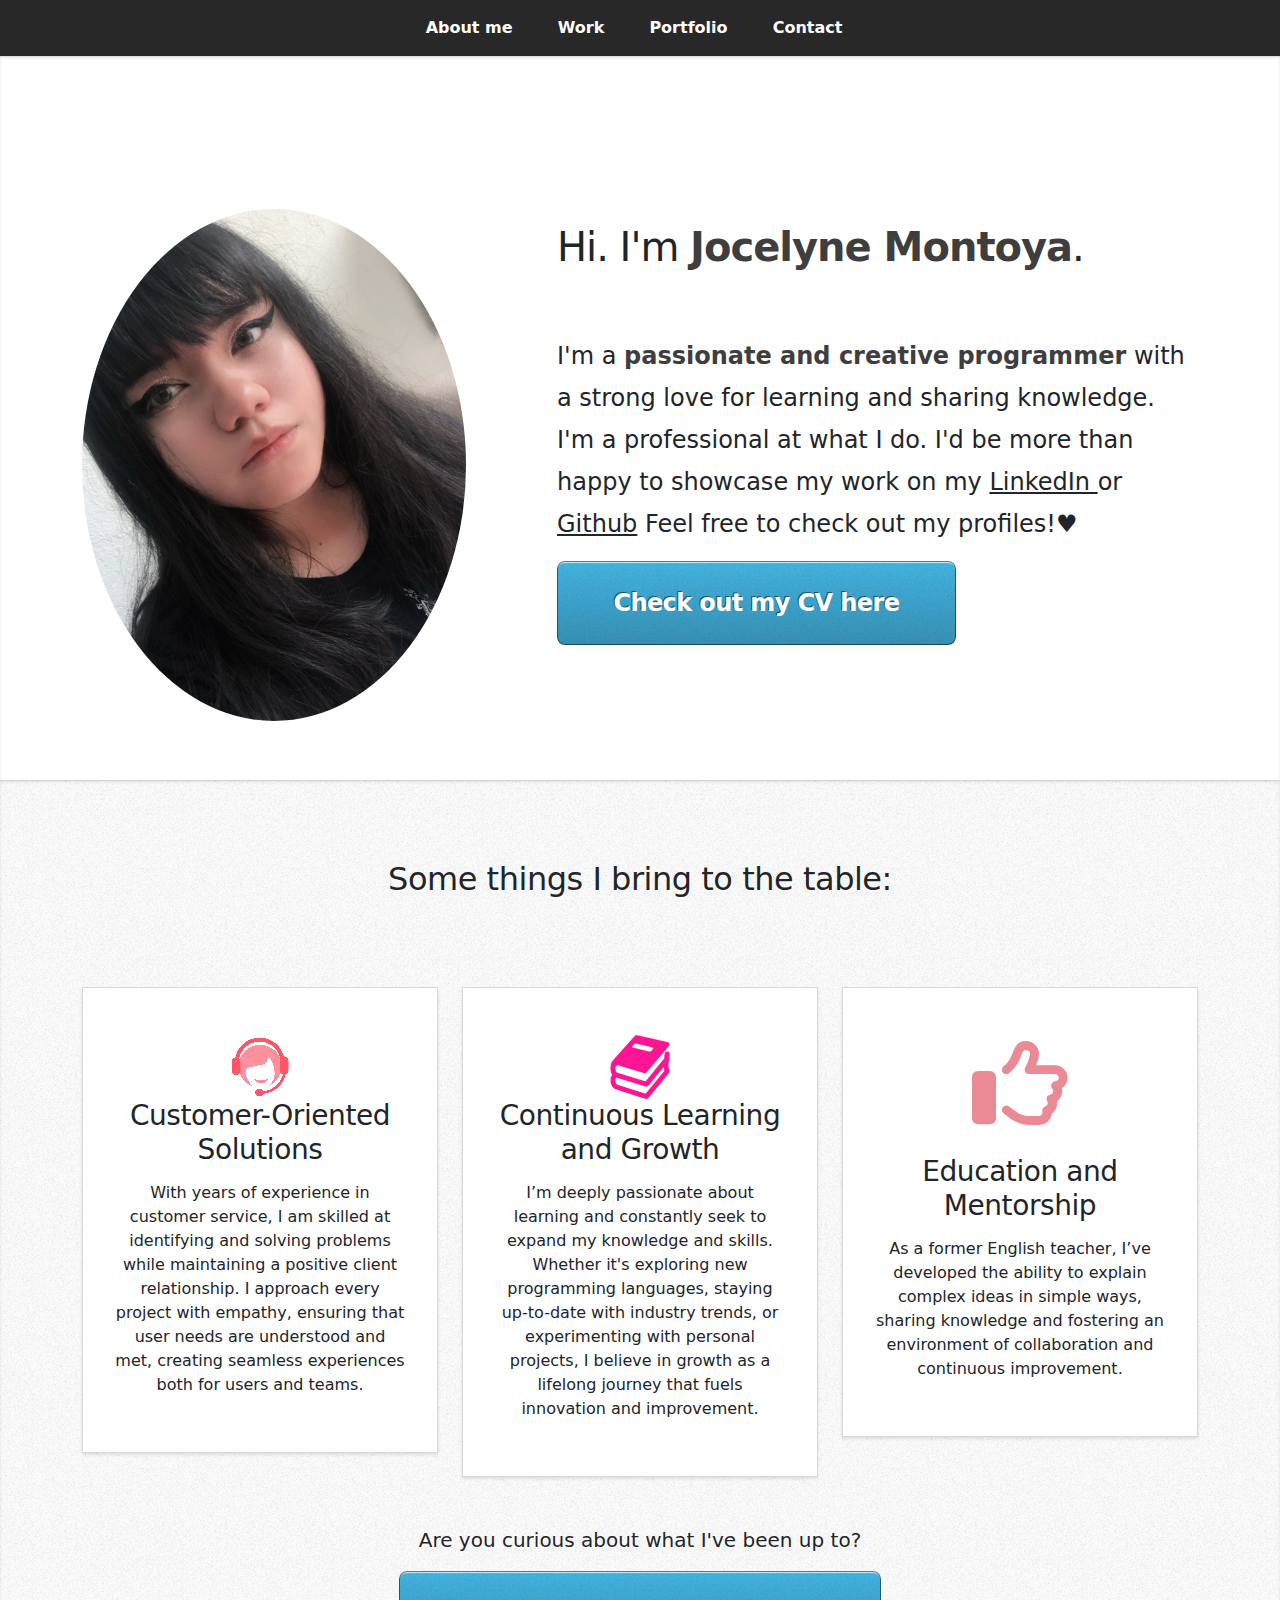
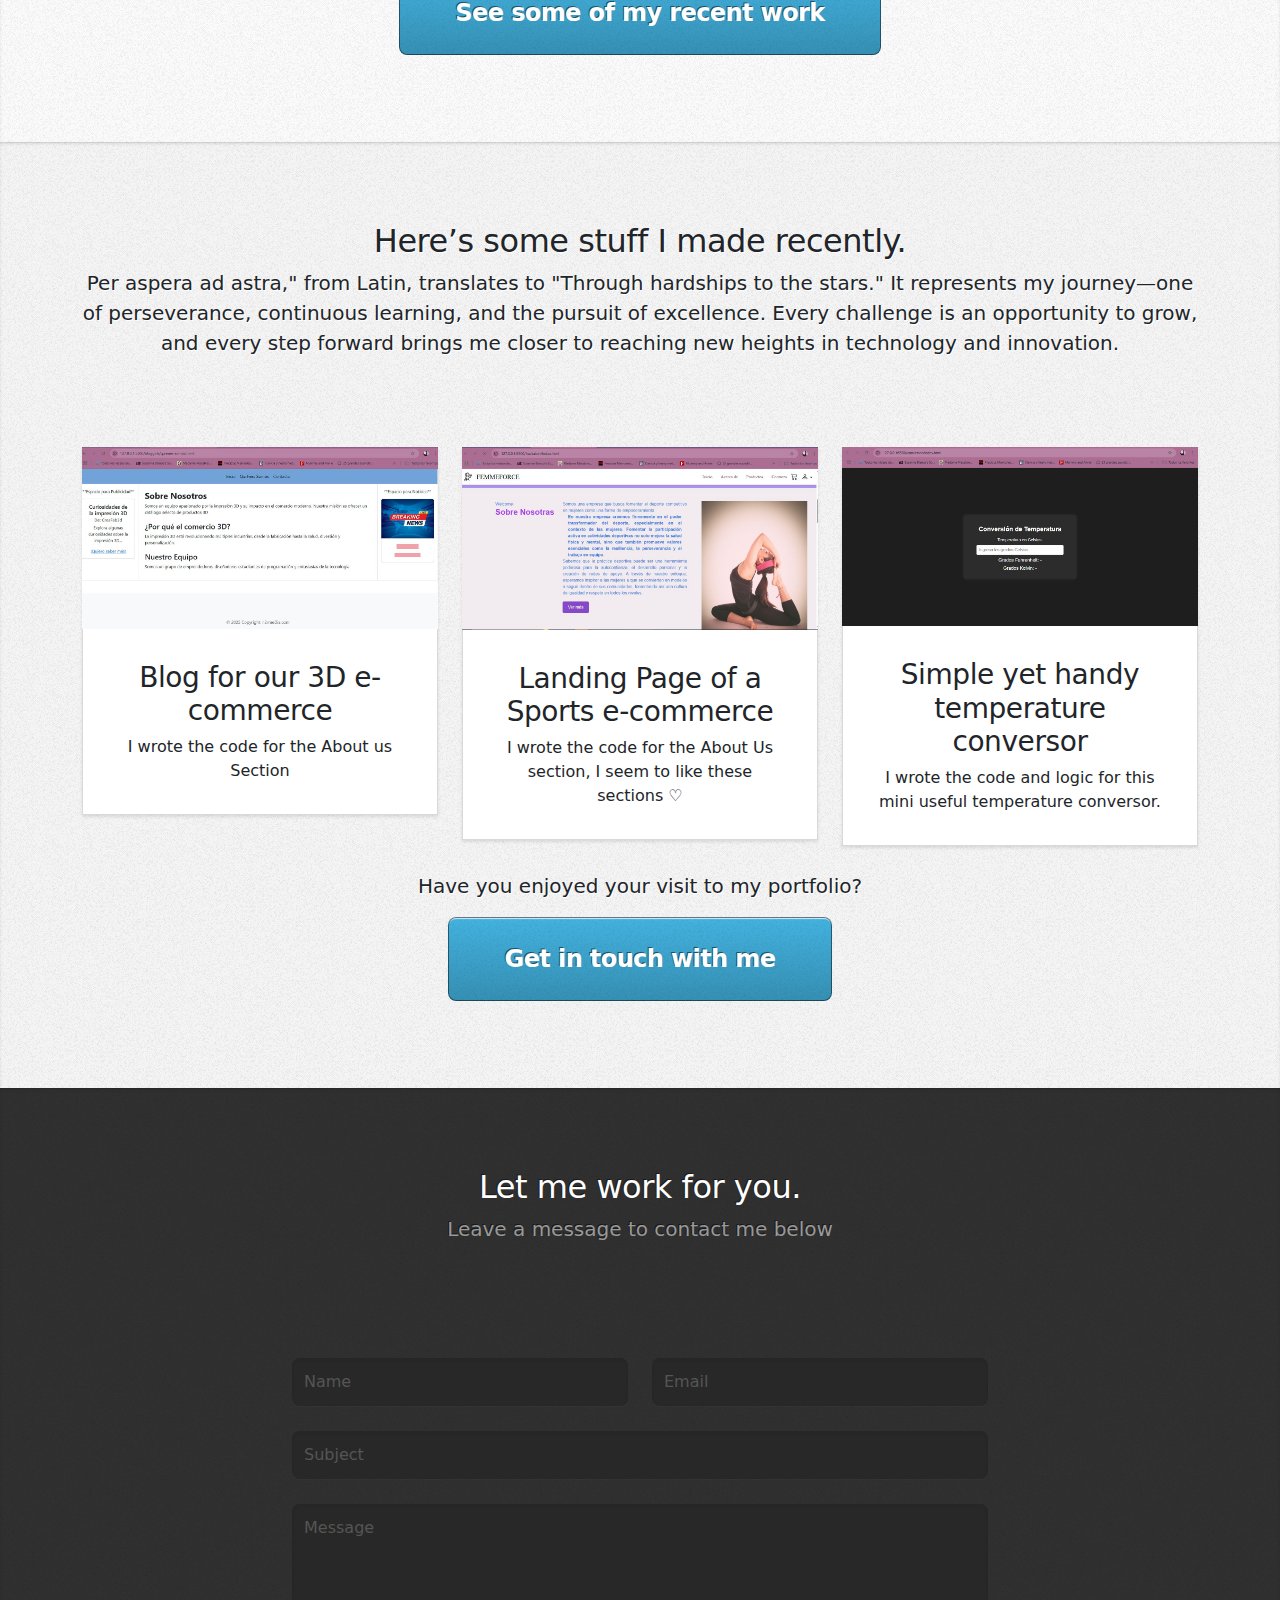
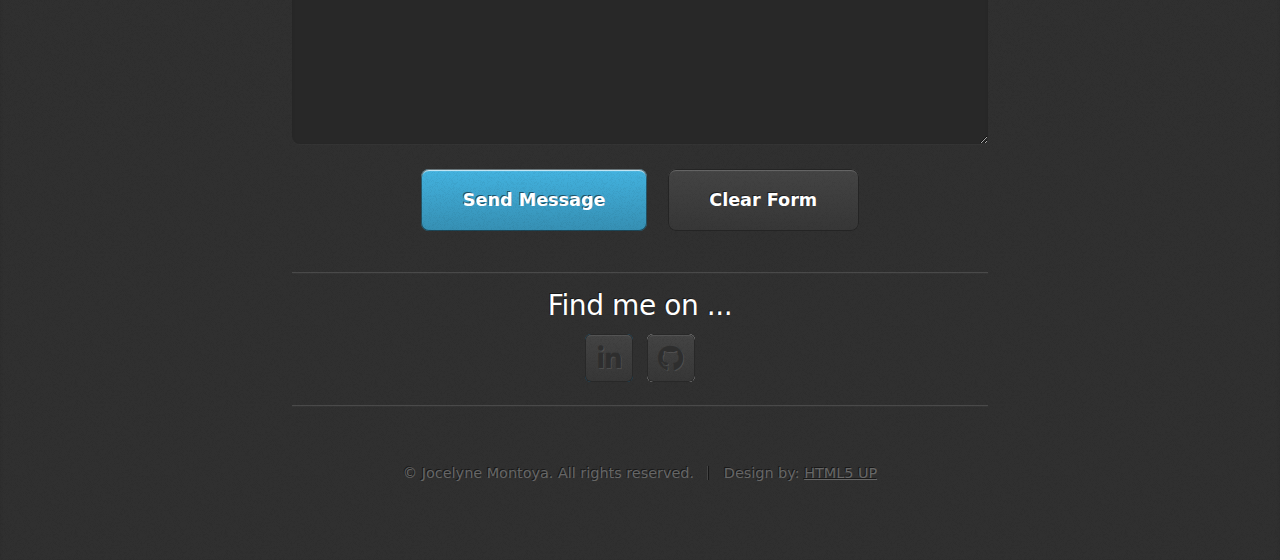
<file: index.html>
<!DOCTYPE HTML>
<html>
	<head>
		<title>My portfolio</title>
		<meta charset="utf-8" />
		<meta name="viewport" content="width=device-width, initial-scale=1, user-scalable=no" />
		<link rel="stylesheet" href="assets/css/main.css" />
		<!-- Enlace pa el carrusel-->
		<link href="https://cdn.jsdelivr.net/npm/bootstrap@5.1.3/dist/css/bootstrap.min.css" rel="stylesheet">
		<!-- Para los íconos de las tecnologías -->
		<link rel="stylesheet" href="https://cdnjs.cloudflare.com/ajax/libs/font-awesome/6.0.0-beta3/css/all.min.css">
	</head>
	</head>
	<body class="is-preload">

		<!-- Nav -->
			<nav id="nav">
				<ul class="container">
					<li><a href="#top">About me</a></li>
					<li><a href="#work">Work</a></li>
					<li><a href="#portfolio">Portfolio</a></li>
					<li><a href="#contact">Contact</a></li>
				</ul>
			</nav>

		<!-- Home -->
			<article id="top" class="wrapper style1">
				<div class="container">
					<div class="row">
						<div class="col-4 col-5-large col-12-medium">
							<span class="image fit"><img src="images/IMG_8129.JPG" alt="" /></span>
						</div>
						<div class="col-8 col-7-large col-12-medium">
							<header>
								<h1>Hi. I'm <strong>Jocelyne Montoya</strong>.</h1>
							</header>
							<p>I'm a <strong>passionate and creative programmer</strong> with a strong love for learning and sharing knowledge. I'm a professional at what I do. I'd be more than happy to showcase my work on my <a href="https://www.linkedin.com/in/atli-jocelyne-montoya/" target="_blank" rel="noopener noreferrer"> LinkedIn </a> or  <a href="https://github.com/JocelyneMontoya" target="_blank" rel="noopener noreferrer">Github</a> Feel free to check out my profiles!♥ </p>
							<a href="assets/ATLI JOCELYNE MONTOYA LOZANO.pdf" class="button large scrolly" target="_blank" rel="noopener noreferrer">Check out my CV here</a>
						</div>
					</div>
				</div>
			</article>
		

		<!-- Work -->
			<article id="work" class="wrapper style2">
				<div class="container">
					<header>
						<h2> Some things I bring to the table:</h2>
					
					</header>
					<div class="row aln-center">
						<div class="col-4 col-6-medium col-12-small">
							<section class="box style1">
								<span class="icon cs"><img src="images/icon_-customer-service-1-64.png"></span>
								<h3>Customer-Oriented Solutions</h3>
								<p>With years of experience in customer service, I am skilled at identifying and solving problems while maintaining a positive client relationship. I approach every project with empathy, ensuring that user needs are understood and met, creating seamless experiences both for users and teams.</p>
							</section>
						</div>
						<div class="col-4 col-6-medium col-12-small">
							<section class="box style1">
								<span class="icon book"><img src="images/book-stack-64.png"></span>
								<h3>Continuous Learning and Growth</h3>
								<p>I’m deeply passionate about learning and constantly seek to expand my knowledge and skills. Whether it's exploring new programming languages, staying up-to-date with industry trends, or experimenting with personal projects, I believe in growth as a lifelong journey that fuels innovation and improvement. </p>
							</section>
						</div>
						<div class="col-4 col-6-medium col-12-small">
							<section class="box style1">
								<span class="icon featured fa-thumbs-up"></span>
								<h3>Education and Mentorship </h3>
								<p>As a former English teacher, I’ve developed the ability to explain complex ideas in simple ways, sharing knowledge and fostering an environment of collaboration and continuous improvement.</p>
							</section>
						</div>
					</div>
					<footer>
						<p> Are you curious about what I've been up to?</p>
						<a href="#portfolio" class="button large scrolly">See some of my recent work</a>
					</footer>
				</div>
			</article>

		<!-- Portfolio -->
			<article id="portfolio" class="wrapper style3">
				<div class="container">
					<header>
						<h2>Here’s some stuff I made recently.</h2>
						<p>Per aspera ad astra," from Latin, translates to "Through hardships to the stars." It represents my journey—one of perseverance, continuous learning, and the pursuit of excellence. Every challenge is an opportunity to grow, and every step forward brings me closer to reaching new heights in technology and innovation.</p>
					</header>
					<div class="row">
						<div class="col-4 col-6-medium col-12-small">
							<article class="box style2">
								<a href="bloggirls/quienes-somos.html" class="image featured" target="_blank" rel="noopener noreferrer"><img src="images/bloggirls.JPG" alt="" /></a>
								<h3><a href="bloggirls/quienes-somos.html" target="_blank" rel="noopener noreferrer">Blog for our 3D e-commerce</a></h3>
								<p>I wrote the code for the About us Section</p>
							</article>
						</div>
						<div class="col-4 col-6-medium col-12-small">
							<article class="box style2">
								<a href="hackaton/index.html" class="image featured" target="_blank" rel="noopener noreferrer"><img src="images/landingpage.JPG" alt="" /></a>
								<h3><a href="hackaton/index.html" target="_blank" rel="noopener noreferrer">Landing Page of a Sports e-commerce</a></h3>
								<p>I wrote the code for the About Us section, I seem to like these sections ♡</p>
							</article>
						</div>
						<div class="col-4 col-6-medium col-12-small">
							<article class="box style2">
								<a href="conversor/index.html" class="image featured" target="_blank" rel="noopener noreferrer"><img src="images/conversor.JPG" alt="" /></a>
								<h3><a href="conversor/index.html" target="_blank" rel="noopener noreferrer">Simple yet handy temperature conversor</a></h3>
								<p>I wrote the code and logic for this mini useful temperature conversor.</p>
							</article>
						</div>
						
					<footer>
						<p>Have you enjoyed your visit to my portfolio?</p>
						<a href="#contact" class="button large scrolly">Get in touch with me</a>
					</footer>
				</div>
			</article>

		<!-- Contact -->
			<article id="contact" class="wrapper style4">
				<div class="container medium">
					<header>
						<h2>Let me work for you.</h2>
						<p>Leave a message to contact me below</p>
					</header>
					<div class="row">
						<div class="col-12">
							<form method="post" action="#">
								<div class="row">
									<div class="col-6 col-12-small">
										<input type="text" name="name" id="name" placeholder="Name" />
									</div>
									<div class="col-6 col-12-small">
										<input type="text" name="email" id="email" placeholder="Email" />
									</div>
									<div class="col-12">
										<input type="text" name="subject" id="subject" placeholder="Subject" />
									</div>
									<div class="col-12">
										<textarea name="message" id="message" placeholder="Message"></textarea>
									</div>
									<div class="col-12">
										<ul class="actions">
											<li><input type="submit" value="Send Message" /></li>
											<li><input type="reset" value="Clear Form" class="alt" /></li>
										</ul>
									</div>
								</div>
							</form>
						</div>
						<div class="col-12">
							<hr />
							<h3>Find me on ...</h3>
							<ul class="social">
								<li><a href="#" class="icon brands fa-linkedin-in"><span class="label">LinkedIn</span></a></li>
								<li><a href="#" class="icon brands fa-github"><span class="label">Github</span></a></li>
								<!--
								<li><a href="#" class="icon solid fa-rss"><span>RSS</span></a></li>
								<li><a href="#" class="icon brands fa-instagram"><span>Instagram</span></a></li>
								<li><a href="#" class="icon brands fa-foursquare"><span>Foursquare</span></a></li>
								<li><a href="#" class="icon brands fa-skype"><span>Skype</span></a></li>
								<li><a href="#" class="icon brands fa-soundcloud"><span>Soundcloud</span></a></li>
								<li><a href="#" class="icon brands fa-youtube"><span>YouTube</span></a></li>
								<li><a href="#" class="icon brands fa-blogger"><span>Blogger</span></a></li>
								<li><a href="#" class="icon brands fa-flickr"><span>Flickr</span></a></li>
								<li><a href="#" class="icon brands fa-vimeo"><span>Vimeo</span></a></li>
								-->
							</ul>
							<hr />
						</div>
					</div>
					<footer>
						<ul id="copyright">
							<li>&copy; Jocelyne Montoya. All rights reserved.</li><li>Design by: <a href="http://html5up.net">HTML5 UP</a></li>
						</ul>
					</footer>
				</div>
			</article>

		<!-- Scripts -->
			<script src="assets/js/jquery.min.js"></script>
			<script src="assets/js/jquery.scrolly.min.js"></script>
			<script src="assets/js/browser.min.js"></script>
			<script src="assets/js/breakpoints.min.js"></script>
			<script src="assets/js/util.js"></script>
			<script src="assets/js/main.js"></script>

	</body>
</html>
</file>
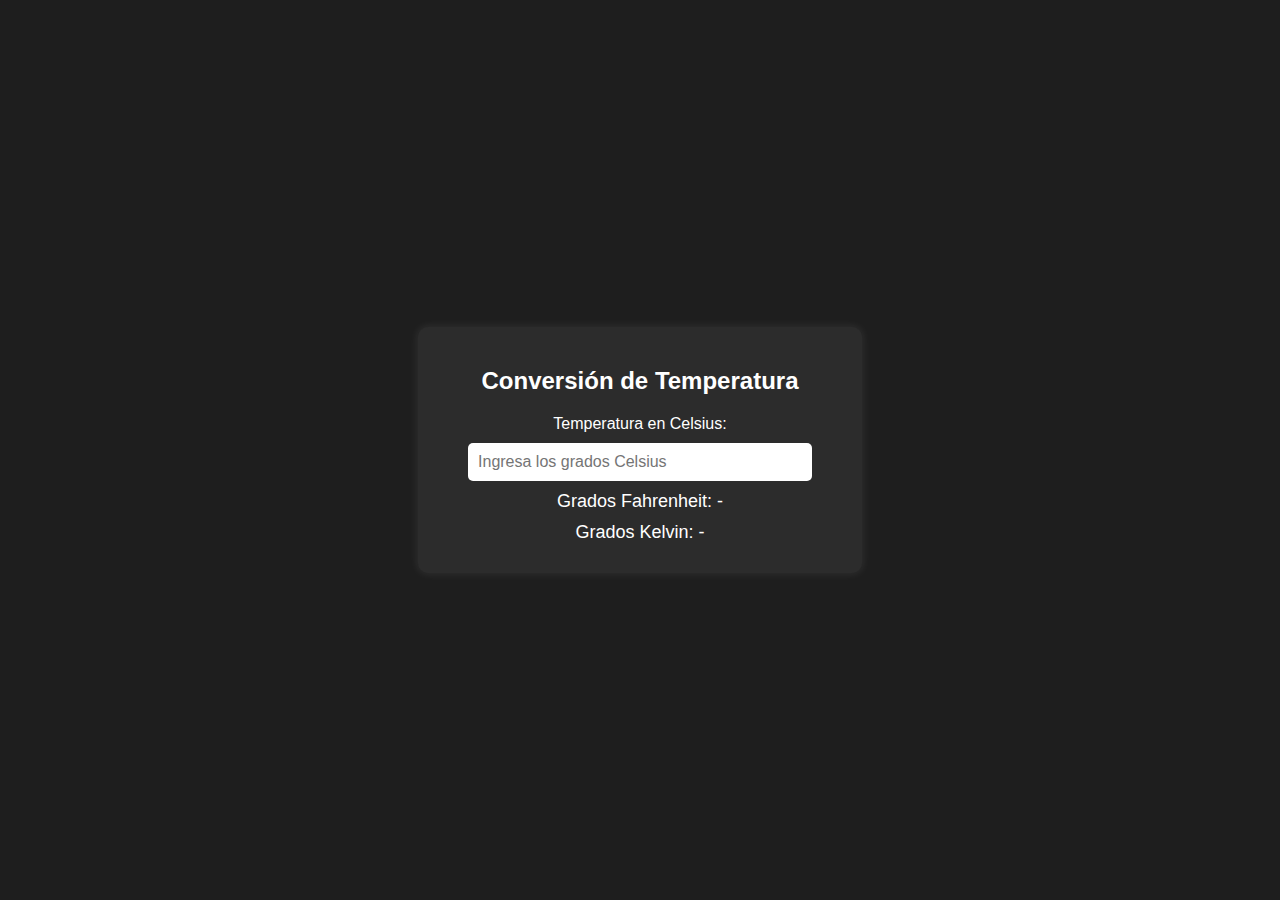
<file: conversor/index.html>
<!DOCTYPE html>
<html lang="es">
<head>
    <meta charset="UTF-8">
    <meta name="viewport" content="width=device-width, initial-scale=1.0">
    <title>Conversor de Temperatura</title>
    <link rel="stylesheet" href="style.css"> 
</head>
<body>
    <div class="container">
        <h2>Conversión de Temperatura</h2>
        <label for="inputCelsius">Temperatura en Celsius:</label>
        <input id="inputCelsius" type="number" placeholder="Ingresa los grados Celsius"
        oninput="temperatureConverter(this.value)">
        <p>Grados Fahrenheit: <span id="outputFahrenheit">-</span></p>
        <p>Grados Kelvin: <span id="outputKelvin">-</span></p>
    </div>
    
    <script src="script.js"></script> 
</body>
</html>
</file>
<file: conversor/style.css>
body {
    background-color: #1e1e1e;
    color: #ffffff;
    font-family: Arial, sans-serif;
    display: flex;
    justify-content: center;
    align-items: center;
    height: 100vh;
    margin: 0;
}

.container {
    background: #2c2c2c;
    padding: 20px;
    border-radius: 10px;
    text-align: center;
    box-shadow: 0 0 10px rgba(255, 255, 255, 0.1);
}

input {
    width: 80%;
    padding: 10px;
    margin-top: 10px;
    border: none;
    border-radius: 5px;
    font-size: 16px;
}

p {
    margin: 10px 0;
    font-size: 18px;
}
</file>
<file: assets/css/main.css>
@import url("https://fonts.googleapis.com/css?family=Open+Sans:300,300italic,600,600italic,700");
@import url("fontawesome-all.min.css");



html, body, div, span, applet, object,
iframe, h1, h2, h3, h4, h5, h6, p, blockquote,
pre, a, abbr, acronym, address, big, cite,
code, del, dfn, em, img, ins, kbd, q, s, samp,
small, strike, strong, sub, sup, tt, var, b,
u, i, center, dl, dt, dd, ol, ul, li, fieldset,
form, label, legend, table, caption, tbody,
tfoot, thead, tr, th, td, article, aside,
canvas, details, embed, figure, figcaption,
footer, header, hgroup, menu, nav, output, ruby,
section, summary, time, mark, audio, video {
	margin: 0;
	padding: 0;
	border: 0;
	font-size: 100%;
	font: inherit;
	vertical-align: baseline;}

article, aside, details, figcaption, figure,
footer, header, hgroup, menu, nav, section {
	display: block;}

body {
	line-height: 1;
}

ol, ul {
	list-style: none;
}

blockquote, q {
	quotes: none;
}

	blockquote:before, blockquote:after, q:before, q:after {
		content: '';
		content: none;
	}

table {
	border-collapse: collapse;
	border-spacing: 0;
}

body {
	-webkit-text-size-adjust: none;
}

mark {
	background-color: transparent;
	color: inherit;
}

input::-moz-focus-inner {
	border: 0;
	padding: 0;
}

input, select, textarea {
	-moz-appearance: none;
	-webkit-appearance: none;
	-ms-appearance: none;
	appearance: none;
}

/* Basic */

	html {
		box-sizing: border-box;
	}

	*, *:before, *:after {
		box-sizing: inherit;
	}

	body {
		padding-top: 3.5em;
	}

		body.is-preload *, body.is-preload *:before, body.is-preload *:after {
			-moz-animation: none !important;
			-webkit-animation: none !important;
			-ms-animation: none !important;
			animation: none !important;
			-moz-transition: none !important;
			-webkit-transition: none !important;
			-ms-transition: none !important;
			transition: none !important;
		}

	body, input, textarea, select {
		font-family: 'Open Sans', sans-serif;
		line-height: 1.85em;
		color: #888;
		font-weight: 300;
		font-size: 13pt;
	}

	a {
		-moz-transition: color .2s ease-in-out;
		-webkit-transition: color .2s ease-in-out;
		-ms-transition: color .2s ease-in-out;
		transition: color .2s ease-in-out;
		color: #43B3E0;
		text-decoration: underline;
	}

		a:hover {
			color: #43bff0 !important;
		}

		a img {
			border: 0;
		}

	b, strong {
		font-weight: 600;
		color: #3e3e3e;
	}

	i, em {
		font-style: italic;
	}

	sub {
		position: relative;
		top: 0.5em;
		font-size: 0.8em;
	}

	sup {
		position: relative;
		top: -0.5em;
		font-size: 0.8em;
	}

	blockquote {
		border-left: solid 0.75em #eee;
		padding: 1em 0 1em 1.5em;
		font-style: italic;
	}

	h1, h2, h3, h4, h5, h6 {
		color: #3e3e3e;
		margin: 0 0 0.75em 0;
	}

	h1 a, h2 a, h3 a, h4 a, h5 a, h6 a {
		text-decoration: none;
		color: inherit;
	}

	h2, h3, h4, h5, h6 {
		font-weight: 700;
	}

	h1 {
		font-size: 3.25em;
		letter-spacing: -0.025em;
		font-weight: 300;
	}

		h1 strong {
			font-weight: 700;
		}

	h2 {
		font-size: 2em;
		letter-spacing: -0.015em;
	}

	h3 {
		font-size: 1.5em;
		letter-spacing: -0.015em;
	}

	em, i {
		font-style: italic;
	}

	br.clear {
		clear: both;
	}

	hr {
		border: 0;
		border-top: solid 1px #444;
		border-top-color: rgba(0, 0, 0, 0.35);
		box-shadow: 0px 1px 0px 0px rgba(255, 255, 255, 0.1);
		height: 1px;
		margin: 3em 0;
	}

	p, ul, ol, dl, table {
		margin-bottom: 2em;
	}

	header {
		margin: 0 0 3em 0;
	}

		header > p {
			font-size: 1.25em;
			margin: 0;
		}

	footer {
		margin: 3em 0 0 0;
	}

		footer > p {
			font-size: 1.25em;
		}

/* Container */

	.container {
		margin: 0 auto;
		max-width: calc(100% - 50px);
		width: 1200px;
	}

		.container.medium {
			width: 900px;
		}

		@media screen and (max-width: 1680px) {

			.container {
				width: 1200px;
			}

				.container.medium {
					width: 900px;
				}

		}

		@media screen and (max-width: 1280px) {

			.container {
				width: 960px;
			}

				.container.medium {
					width: 720px;
				}

		}

		@media screen and (max-width: 980px) {

			.container {
				width: 100%;
			}

				.container.medium {
					width: 75%;
				}

		}

		@media screen and (max-width: 736px) {

			.container {
				width: 100%;
				max-width: calc(100% - 30px);
			}

				.container.medium {
					width: 100%;
				}

		}

/* Row */

	.row {
		display: flex;
		flex-wrap: wrap;
		box-sizing: border-box;
		align-items: stretch;
	}

		.row > * {
			box-sizing: border-box;
		}

		.row.gtr-uniform > * > :last-child {
			margin-bottom: 0;
		}

		.row.aln-left {
			justify-content: flex-start;
		}

		.row.aln-center {
			justify-content: center;
		}

		.row.aln-right {
			justify-content: flex-end;
		}

		.row.aln-top {
			align-items: flex-start;
		}

		.row.aln-middle {
			align-items: center;
		}

		.row.aln-bottom {
			align-items: flex-end;
		}

		.row > .imp {
			order: -1;
		}

		.row > .col-1 {
			width: 8.33333%;
		}

		.row > .off-1 {
			margin-left: 8.33333%;
		}

		.row > .col-2 {
			width: 16.66667%;
		}

		.row > .off-2 {
			margin-left: 16.66667%;
		}

		.row > .col-3 {
			width: 25%;
		}

		.row > .off-3 {
			margin-left: 25%;
		}

		.row > .col-4 {
			width: 33.33333%;
		}

		.row > .off-4 {
			margin-left: 33.33333%;
		}

		.row > .col-5 {
			width: 41.66667%;
		}

		.row > .off-5 {
			margin-left: 41.66667%;
		}

		.row > .col-6 {
			width: 50%;
		}

		.row > .off-6 {
			margin-left: 50%;
		}

		.row > .col-7 {
			width: 58.33333%;
		}

		.row > .off-7 {
			margin-left: 58.33333%;
		}

		.row > .col-8 {
			width: 66.66667%;
		}

		.row > .off-8 {
			margin-left: 66.66667%;
		}

		.row > .col-9 {
			width: 75%;
		}

		.row > .off-9 {
			margin-left: 75%;
		}

		.row > .col-10 {
			width: 83.33333%;
		}

		.row > .off-10 {
			margin-left: 83.33333%;
		}

		.row > .col-11 {
			width: 91.66667%;
		}

		.row > .off-11 {
			margin-left: 91.66667%;
		}

		.row > .col-12 {
			width: 100%;
		}

		.row > .off-12 {
			margin-left: 100%;
		}

		.row.gtr-0 {
			margin-top: 0px;
			margin-left: 0px;
		}

			.row.gtr-0 > * {
				padding: 0px 0 0 0px;
			}

			.row.gtr-0.gtr-uniform {
				margin-top: 0px;
			}

				.row.gtr-0.gtr-uniform > * {
					padding-top: 0px;
				}

		.row.gtr-25 {
			margin-top: -6.25px;
			margin-left: -6.25px;
		}

			.row.gtr-25 > * {
				padding: 6.25px 0 0 6.25px;
			}

			.row.gtr-25.gtr-uniform {
				margin-top: -6.25px;
			}

				.row.gtr-25.gtr-uniform > * {
					padding-top: 6.25px;
				}

		.row.gtr-50 {
			margin-top: -12.5px;
			margin-left: -12.5px;
		}

			.row.gtr-50 > * {
				padding: 12.5px 0 0 12.5px;
			}

			.row.gtr-50.gtr-uniform {
				margin-top: -12.5px;
			}

				.row.gtr-50.gtr-uniform > * {
					padding-top: 12.5px;
				}

		.row {
			margin-top: -25px;
			margin-left: -25px;
		}

			.row > * {
				padding: 25px 0 0 25px;
			}

			.row.gtr-uniform {
				margin-top: -25px;
			}

				.row.gtr-uniform > * {
					padding-top: 25px;
				}

		.row.gtr-150 {
			margin-top: -37.5px;
			margin-left: -37.5px;
		}

			.row.gtr-150 > * {
				padding: 37.5px 0 0 37.5px;
			}

			.row.gtr-150.gtr-uniform {
				margin-top: -37.5px;
			}

				.row.gtr-150.gtr-uniform > * {
					padding-top: 37.5px;
				}

		.row.gtr-200 {
			margin-top: -50px;
			margin-left: -50px;
		}

			.row.gtr-200 > * {
				padding: 50px 0 0 50px;
			}

			.row.gtr-200.gtr-uniform {
				margin-top: -50px;
			}

				.row.gtr-200.gtr-uniform > * {
					padding-top: 50px;
				}

		@media screen and (max-width: 1680px) {

			.row {
				display: flex;
				flex-wrap: wrap;
				box-sizing: border-box;
				align-items: stretch;
			}

				.row > * {
					box-sizing: border-box;
				}

				.row.gtr-uniform > * > :last-child {
					margin-bottom: 0;
				}

				.row.aln-left {
					justify-content: flex-start;
				}

				.row.aln-center {
					justify-content: center;
				}

				.row.aln-right {
					justify-content: flex-end;
				}

				.row.aln-top {
					align-items: flex-start;
				}

				.row.aln-middle {
					align-items: center;
				}

				.row.aln-bottom {
					align-items: flex-end;
				}

				.row > .imp-xlarge {
					order: -1;
				}

				.row > .col-1-xlarge {
					width: 8.33333%;
				}

				.row > .off-1-xlarge {
					margin-left: 8.33333%;
				}

				.row > .col-2-xlarge {
					width: 16.66667%;
				}

				.row > .off-2-xlarge {
					margin-left: 16.66667%;
				}

				.row > .col-3-xlarge {
					width: 25%;
				}

				.row > .off-3-xlarge {
					margin-left: 25%;
				}

				.row > .col-4-xlarge {
					width: 33.33333%;
				}

				.row > .off-4-xlarge {
					margin-left: 33.33333%;
				}

				.row > .col-5-xlarge {
					width: 41.66667%;
				}

				.row > .off-5-xlarge {
					margin-left: 41.66667%;
				}

				.row > .col-6-xlarge {
					width: 50%;
				}

				.row > .off-6-xlarge {
					margin-left: 50%;
				}

				.row > .col-7-xlarge {
					width: 58.33333%;
				}

				.row > .off-7-xlarge {
					margin-left: 58.33333%;
				}

				.row > .col-8-xlarge {
					width: 66.66667%;
				}

				.row > .off-8-xlarge {
					margin-left: 66.66667%;
				}

				.row > .col-9-xlarge {
					width: 75%;
				}

				.row > .off-9-xlarge {
					margin-left: 75%;
				}

				.row > .col-10-xlarge {
					width: 83.33333%;
				}

				.row > .off-10-xlarge {
					margin-left: 83.33333%;
				}

				.row > .col-11-xlarge {
					width: 91.66667%;
				}

				.row > .off-11-xlarge {
					margin-left: 91.66667%;
				}

				.row > .col-12-xlarge {
					width: 100%;
				}

				.row > .off-12-xlarge {
					margin-left: 100%;
				}

				.row.gtr-0 {
					margin-top: 0px;
					margin-left: 0px;
				}

					.row.gtr-0 > * {
						padding: 0px 0 0 0px;
					}

					.row.gtr-0.gtr-uniform {
						margin-top: 0px;
					}

						.row.gtr-0.gtr-uniform > * {
							padding-top: 0px;
						}

				.row.gtr-25 {
					margin-top: -6.25px;
					margin-left: -6.25px;
				}

					.row.gtr-25 > * {
						padding: 6.25px 0 0 6.25px;
					}

					.row.gtr-25.gtr-uniform {
						margin-top: -6.25px;
					}

						.row.gtr-25.gtr-uniform > * {
							padding-top: 6.25px;
						}

				.row.gtr-50 {
					margin-top: -12.5px;
					margin-left: -12.5px;
				}

					.row.gtr-50 > * {
						padding: 12.5px 0 0 12.5px;
					}

					.row.gtr-50.gtr-uniform {
						margin-top: -12.5px;
					}

						.row.gtr-50.gtr-uniform > * {
							padding-top: 12.5px;
						}

				.row {
					margin-top: -25px;
					margin-left: -25px;
				}

					.row > * {
						padding: 25px 0 0 25px;
					}

					.row.gtr-uniform {
						margin-top: -25px;
					}

						.row.gtr-uniform > * {
							padding-top: 25px;
						}

				.row.gtr-150 {
					margin-top: -37.5px;
					margin-left: -37.5px;
				}

					.row.gtr-150 > * {
						padding: 37.5px 0 0 37.5px;
					}

					.row.gtr-150.gtr-uniform {
						margin-top: -37.5px;
					}

						.row.gtr-150.gtr-uniform > * {
							padding-top: 37.5px;
						}

				.row.gtr-200 {
					margin-top: -50px;
					margin-left: -50px;
				}

					.row.gtr-200 > * {
						padding: 50px 0 0 50px;
					}

					.row.gtr-200.gtr-uniform {
						margin-top: -50px;
					}

						.row.gtr-200.gtr-uniform > * {
							padding-top: 50px;
						}

		}

		@media screen and (max-width: 1280px) {

			.row {
				display: flex;
				flex-wrap: wrap;
				box-sizing: border-box;
				align-items: stretch;
			}

				.row > * {
					box-sizing: border-box;
				}

				.row.gtr-uniform > * > :last-child {
					margin-bottom: 0;
				}

				.row.aln-left {
					justify-content: flex-start;
				}

				.row.aln-center {
					justify-content: center;
				}

				.row.aln-right {
					justify-content: flex-end;
				}

				.row.aln-top {
					align-items: flex-start;
				}

				.row.aln-middle {
					align-items: center;
				}

				.row.aln-bottom {
					align-items: flex-end;
				}

				.row > .imp-large {
					order: -1;
				}

				.row > .col-1-large {
					width: 8.33333%;
				}

				.row > .off-1-large {
					margin-left: 8.33333%;
				}

				.row > .col-2-large {
					width: 16.66667%;
				}

				.row > .off-2-large {
					margin-left: 16.66667%;
				}

				.row > .col-3-large {
					width: 25%;
				}

				.row > .off-3-large {
					margin-left: 25%;
				}

				.row > .col-4-large {
					width: 33.33333%;
				}

				.row > .off-4-large {
					margin-left: 33.33333%;
				}

				.row > .col-5-large {
					width: 41.66667%;
				}

				.row > .off-5-large {
					margin-left: 41.66667%;
				}

				.row > .col-6-large {
					width: 50%;
				}

				.row > .off-6-large {
					margin-left: 50%;
				}

				.row > .col-7-large {
					width: 58.33333%;
				}

				.row > .off-7-large {
					margin-left: 58.33333%;
				}

				.row > .col-8-large {
					width: 66.66667%;
				}

				.row > .off-8-large {
					margin-left: 66.66667%;
				}

				.row > .col-9-large {
					width: 75%;
				}

				.row > .off-9-large {
					margin-left: 75%;
				}

				.row > .col-10-large {
					width: 83.33333%;
				}

				.row > .off-10-large {
					margin-left: 83.33333%;
				}

				.row > .col-11-large {
					width: 91.66667%;
				}

				.row > .off-11-large {
					margin-left: 91.66667%;
				}

				.row > .col-12-large {
					width: 100%;
				}

				.row > .off-12-large {
					margin-left: 100%;
				}

				.row.gtr-0 {
					margin-top: 0px;
					margin-left: 0px;
				}

					.row.gtr-0 > * {
						padding: 0px 0 0 0px;
					}

					.row.gtr-0.gtr-uniform {
						margin-top: 0px;
					}

						.row.gtr-0.gtr-uniform > * {
							padding-top: 0px;
						}

				.row.gtr-25 {
					margin-top: -6.25px;
					margin-left: -6.25px;
				}

					.row.gtr-25 > * {
						padding: 6.25px 0 0 6.25px;
					}

					.row.gtr-25.gtr-uniform {
						margin-top: -6.25px;
					}

						.row.gtr-25.gtr-uniform > * {
							padding-top: 6.25px;
						}

				.row.gtr-50 {
					margin-top: -12.5px;
					margin-left: -12.5px;
				}

					.row.gtr-50 > * {
						padding: 12.5px 0 0 12.5px;
					}

					.row.gtr-50.gtr-uniform {
						margin-top: -12.5px;
					}

						.row.gtr-50.gtr-uniform > * {
							padding-top: 12.5px;
						}

				.row {
					margin-top: -25px;
					margin-left: -25px;
				}

					.row > * {
						padding: 25px 0 0 25px;
					}

					.row.gtr-uniform {
						margin-top: -25px;
					}

						.row.gtr-uniform > * {
							padding-top: 25px;
						}

				.row.gtr-150 {
					margin-top: -37.5px;
					margin-left: -37.5px;
				}

					.row.gtr-150 > * {
						padding: 37.5px 0 0 37.5px;
					}

					.row.gtr-150.gtr-uniform {
						margin-top: -37.5px;
					}

						.row.gtr-150.gtr-uniform > * {
							padding-top: 37.5px;
						}

				.row.gtr-200 {
					margin-top: -50px;
					margin-left: -50px;
				}

					.row.gtr-200 > * {
						padding: 50px 0 0 50px;
					}

					.row.gtr-200.gtr-uniform {
						margin-top: -50px;
					}

						.row.gtr-200.gtr-uniform > * {
							padding-top: 50px;
						}

		}

		@media screen and (max-width: 980px) {

			.row {
				display: flex;
				flex-wrap: wrap;
				box-sizing: border-box;
				align-items: stretch;
			}

				.row > * {
					box-sizing: border-box;
				}

				.row.gtr-uniform > * > :last-child {
					margin-bottom: 0;
				}

				.row.aln-left {
					justify-content: flex-start;
				}

				.row.aln-center {
					justify-content: center;
				}

				.row.aln-right {
					justify-content: flex-end;
				}

				.row.aln-top {
					align-items: flex-start;
				}

				.row.aln-middle {
					align-items: center;
				}

				.row.aln-bottom {
					align-items: flex-end;
				}

				.row > .imp-medium {
					order: -1;
				}

				.row > .col-1-medium {
					width: 8.33333%;
				}

				.row > .off-1-medium {
					margin-left: 8.33333%;
				}

				.row > .col-2-medium {
					width: 16.66667%;
				}

				.row > .off-2-medium {
					margin-left: 16.66667%;
				}

				.row > .col-3-medium {
					width: 25%;
				}

				.row > .off-3-medium {
					margin-left: 25%;
				}

				.row > .col-4-medium {
					width: 33.33333%;
				}

				.row > .off-4-medium {
					margin-left: 33.33333%;
				}

				.row > .col-5-medium {
					width: 41.66667%;
				}

				.row > .off-5-medium {
					margin-left: 41.66667%;
				}

				.row > .col-6-medium {
					width: 50%;
				}

				.row > .off-6-medium {
					margin-left: 50%;
				}

				.row > .col-7-medium {
					width: 58.33333%;
				}

				.row > .off-7-medium {
					margin-left: 58.33333%;
				}

				.row > .col-8-medium {
					width: 66.66667%;
				}

				.row > .off-8-medium {
					margin-left: 66.66667%;
				}

				.row > .col-9-medium {
					width: 75%;
				}

				.row > .off-9-medium {
					margin-left: 75%;
				}

				.row > .col-10-medium {
					width: 83.33333%;
				}

				.row > .off-10-medium {
					margin-left: 83.33333%;
				}

				.row > .col-11-medium {
					width: 91.66667%;
				}

				.row > .off-11-medium {
					margin-left: 91.66667%;
				}

				.row > .col-12-medium {
					width: 100%;
				}

				.row > .off-12-medium {
					margin-left: 100%;
				}

				.row.gtr-0 {
					margin-top: 0px;
					margin-left: 0px;
				}

					.row.gtr-0 > * {
						padding: 0px 0 0 0px;
					}

					.row.gtr-0.gtr-uniform {
						margin-top: 0px;
					}

						.row.gtr-0.gtr-uniform > * {
							padding-top: 0px;
						}

				.row.gtr-25 {
					margin-top: -6.25px;
					margin-left: -6.25px;
				}

					.row.gtr-25 > * {
						padding: 6.25px 0 0 6.25px;
					}

					.row.gtr-25.gtr-uniform {
						margin-top: -6.25px;
					}

						.row.gtr-25.gtr-uniform > * {
							padding-top: 6.25px;
						}

				.row.gtr-50 {
					margin-top: -12.5px;
					margin-left: -12.5px;
				}

					.row.gtr-50 > * {
						padding: 12.5px 0 0 12.5px;
					}

					.row.gtr-50.gtr-uniform {
						margin-top: -12.5px;
					}

						.row.gtr-50.gtr-uniform > * {
							padding-top: 12.5px;
						}

				.row {
					margin-top: -25px;
					margin-left: -25px;
				}

					.row > * {
						padding: 25px 0 0 25px;
					}

					.row.gtr-uniform {
						margin-top: -25px;
					}

						.row.gtr-uniform > * {
							padding-top: 25px;
						}

				.row.gtr-150 {
					margin-top: -37.5px;
					margin-left: -37.5px;
				}

					.row.gtr-150 > * {
						padding: 37.5px 0 0 37.5px;
					}

					.row.gtr-150.gtr-uniform {
						margin-top: -37.5px;
					}

						.row.gtr-150.gtr-uniform > * {
							padding-top: 37.5px;
						}

				.row.gtr-200 {
					margin-top: -50px;
					margin-left: -50px;
				}

					.row.gtr-200 > * {
						padding: 50px 0 0 50px;
					}

					.row.gtr-200.gtr-uniform {
						margin-top: -50px;
					}

						.row.gtr-200.gtr-uniform > * {
							padding-top: 50px;
						}

		}

		@media screen and (max-width: 736px) {

			.row {
				display: flex;
				flex-wrap: wrap;
				box-sizing: border-box;
				align-items: stretch;
			}

				.row > * {
					box-sizing: border-box;
				}

				.row.gtr-uniform > * > :last-child {
					margin-bottom: 0;
				}

				.row.aln-left {
					justify-content: flex-start;
				}

				.row.aln-center {
					justify-content: center;
				}

				.row.aln-right {
					justify-content: flex-end;
				}

				.row.aln-top {
					align-items: flex-start;
				}

				.row.aln-middle {
					align-items: center;
				}

				.row.aln-bottom {
					align-items: flex-end;
				}

				.row > .imp-small {
					order: -1;
				}

				.row > .col-1-small {
					width: 8.33333%;
				}

				.row > .off-1-small {
					margin-left: 8.33333%;
				}

				.row > .col-2-small {
					width: 16.66667%;
				}

				.row > .off-2-small {
					margin-left: 16.66667%;
				}

				.row > .col-3-small {
					width: 25%;
				}

				.row > .off-3-small {
					margin-left: 25%;
				}

				.row > .col-4-small {
					width: 33.33333%;
				}

				.row > .off-4-small {
					margin-left: 33.33333%;
				}

				.row > .col-5-small {
					width: 41.66667%;
				}

				.row > .off-5-small {
					margin-left: 41.66667%;
				}

				.row > .col-6-small {
					width: 50%;
				}

				.row > .off-6-small {
					margin-left: 50%;
				}

				.row > .col-7-small {
					width: 58.33333%;
				}

				.row > .off-7-small {
					margin-left: 58.33333%;
				}

				.row > .col-8-small {
					width: 66.66667%;
				}

				.row > .off-8-small {
					margin-left: 66.66667%;
				}

				.row > .col-9-small {
					width: 75%;
				}

				.row > .off-9-small {
					margin-left: 75%;
				}

				.row > .col-10-small {
					width: 83.33333%;
				}

				.row > .off-10-small {
					margin-left: 83.33333%;
				}

				.row > .col-11-small {
					width: 91.66667%;
				}

				.row > .off-11-small {
					margin-left: 91.66667%;
				}

				.row > .col-12-small {
					width: 100%;
				}

				.row > .off-12-small {
					margin-left: 100%;
				}

				.row.gtr-0 {
					margin-top: 0px;
					margin-left: 0px;
				}

					.row.gtr-0 > * {
						padding: 0px 0 0 0px;
					}

					.row.gtr-0.gtr-uniform {
						margin-top: 0px;
					}

						.row.gtr-0.gtr-uniform > * {
							padding-top: 0px;
						}

				.row.gtr-25 {
					margin-top: -3.75px;
					margin-left: -3.75px;
				}

					.row.gtr-25 > * {
						padding: 3.75px 0 0 3.75px;
					}

					.row.gtr-25.gtr-uniform {
						margin-top: -3.75px;
					}

						.row.gtr-25.gtr-uniform > * {
							padding-top: 3.75px;
						}

				.row.gtr-50 {
					margin-top: -7.5px;
					margin-left: -7.5px;
				}

					.row.gtr-50 > * {
						padding: 7.5px 0 0 7.5px;
					}

					.row.gtr-50.gtr-uniform {
						margin-top: -7.5px;
					}

						.row.gtr-50.gtr-uniform > * {
							padding-top: 7.5px;
						}

				.row {
					margin-top: -15px;
					margin-left: -15px;
				}

					.row > * {
						padding: 15px 0 0 15px;
					}

					.row.gtr-uniform {
						margin-top: -15px;
					}

						.row.gtr-uniform > * {
							padding-top: 15px;
						}

				.row.gtr-150 {
					margin-top: -22.5px;
					margin-left: -22.5px;
				}

					.row.gtr-150 > * {
						padding: 22.5px 0 0 22.5px;
					}

					.row.gtr-150.gtr-uniform {
						margin-top: -22.5px;
					}

						.row.gtr-150.gtr-uniform > * {
							padding-top: 22.5px;
						}

				.row.gtr-200 {
					margin-top: -30px;
					margin-left: -30px;
				}

					.row.gtr-200 > * {
						padding: 30px 0 0 30px;
					}

					.row.gtr-200.gtr-uniform {
						margin-top: -30px;
					}

						.row.gtr-200.gtr-uniform > * {
							padding-top: 30px;
						}

		}

/* Form */

	form label {
		color: #3e3e3e;
		font-weight: 700;
		display: block;
		margin: 0 0 0.5em 0;
	}

	form input[type=text],
	form input[type=email],
	form input[type=password],
	form select,
	form textarea {
		-moz-transition: background .2s ease-in-out, box-shadow .2s ease-in-out;
		-webkit-transition: background .2s ease-in-out, box-shadow .2s ease-in-out;
		-ms-transition: background .2s ease-in-out, box-shadow .2s ease-in-out;
		transition: background .2s ease-in-out, box-shadow .2s ease-in-out;
		-webkit-appearance: none;
		display: block;
		border: 0;
		padding: 0.75em;
		font-size: 1em;
		border-radius: 8px;
		border: solid 1px #ddd;
		background: #fff;
		color: #bbb;
		box-shadow: inset 0px 2px 3px 1px rgba(0, 0, 0, 0.05), 0px 1px 0px 0px rgba(255, 255, 255, 0.025);
		width: 100%;
	}

		form input[type=text]:focus,
		form input[type=email]:focus,
		form input[type=password]:focus,
		form select:focus,
		form textarea:focus {
			background: #fafafa;
			box-shadow: inset 0px 2px 5px 0px rgba(0, 0, 0, 0.05), 0px 1px 0px 0px rgba(255, 255, 255, 0.025), inset 0px 0px 2px 1px #43bff0;
		}

	form textarea {
		height: 15em;
	}

	form .actions:last-child {
		margin-bottom: 0;
	}

	form ::-webkit-input-placeholder {
		color: #555 !important;
	}

	form :-moz-placeholder {
		color: #555 !important;
	}

	form ::-moz-placeholder {
		color: #555 !important;
	}

	form :-ms-input-placeholder {
		color: #555 !important;
	}

	form ::-moz-focus-inner {
		border: 0;
	}

/* Tables */

	table {
		width: 100%;
	}

		table.default {
			width: 100%;
		}

			table.default tr {
				border-top: solid 1px #eee;
			}

				table.default tr:first-child {
					border-top: 0;
				}

			table.default td {
				padding: 0.5em 1em 0.5em 1em;
			}

			table.default th {
				text-align: left;
				padding: 0.5em 1em 0.5em 1em;
				font-weight: 600;
				margin: 0 0 1em 0;
			}

			table.default thead {
				background: #4f4f4f;
				color: #fff;
			}

/* Section/Article */

	section, article {
		margin-bottom: 3em;
	}

	section > :last-child,
	article > :last-child,
	section:last-child,
	article:last-child {
		margin-bottom: 0;
	}

/* Image */

	.image {
		display: inline-block;
		position: relative;
	}

		.image img {
			display: block;
			width: 100%;
		}

		.image.fit {
			display: block;
			width: 100%;
		}

		.image.featured {
			display: block;
			width: 100%;
			margin: 0 0 2em 0;
		}

		.image.left {
			float: left;
			margin: 0 2em 2em 0;
		}

		.image.centered {
			display: block;
			margin: 0 0 2em 0;
		}

			.image.centered img {
				margin: 0 auto;
				width: auto;
			}

/* Button */

	input[type="button"],
	input[type="submit"],
	input[type="reset"],
	button,
	.button {
		background-image: url("images/bg.png"), -moz-linear-gradient(top, rgba(0, 0, 0, 0), rgba(0, 0, 0, 0.2));
		background-image: url("images/bg.png"), -webkit-linear-gradient(top, rgba(0, 0, 0, 0), rgba(0, 0, 0, 0.2));
		background-image: url("images/bg.png"), -ms-linear-gradient(top, rgba(0, 0, 0, 0), rgba(0, 0, 0, 0.2));
		background-image: url("images/bg.png"), linear-gradient(top, rgba(0, 0, 0, 0), rgba(0, 0, 0, 0.2));
		-moz-transition: background-color .2s ease-in-out;
		-webkit-transition: background-color .2s ease-in-out;
		-ms-transition: background-color .2s ease-in-out;
		transition: background-color .2s ease-in-out;
		-webkit-appearance: none;
		position: relative;
		display: inline-block;
		color: #fff !important;
		text-decoration: none;
		font-weight: 700;
		border: 0;
		outline: 0;
		cursor: pointer;
		border-radius: 8px;
		text-shadow: -1px -1px 0.5px rgba(0, 0, 0, 0.5);
		overflow: hidden;
		box-shadow: inset 0px 0px 0px 1px rgba(0, 0, 0, 0.5), inset 0px 2px 1px 0px rgba(255, 255, 255, 0.75);
		background-color: #43B3E0;
		padding: 1em 2.35em 1em 2.35em;
		font-size: 1.1em;
		max-width: 24em;
	}

		input[type="button"]:hover,
		input[type="submit"]:hover,
		input[type="reset"]:hover,
		button:hover,
		.button:hover {
			background-color: #43bff0;
			color: #fff !important;
		}

		input[type="button"]:active,
		input[type="submit"]:active,
		input[type="reset"]:active,
		button:active,
		.button:active {
			background-color: #3BA8D3;
			top: 1px;
		}

		input[type="button"].large,
		input[type="submit"].large,
		input[type="reset"].large,
		button.large,
		.button.large {
			font-size: 1.5em;
			letter-spacing: -0.025em;
		}

		input[type="button"].alt,
		input[type="submit"].alt,
		input[type="reset"].alt,
		button.alt,
		.button.alt {
			background-color: #444;
			box-shadow: inset 0px 0px 0px 1px #242424, inset 0px 2px 1px 0px rgba(255, 255, 255, 0.2);
		}

			input[type="button"].alt:hover,
			input[type="submit"].alt:hover,
			input[type="reset"].alt:hover,
			button.alt:hover,
			.button.alt:hover {
				background-color: #4f4f4f;
				color: #fff !important;
			}

			input[type="button"].alt:active,
			input[type="submit"].alt:active,
			input[type="reset"].alt:active,
			button.alt:active,
			.button.alt:active {
				background-color: #3f3f3f;
			}

/* List */

	ul {
		list-style: disc;
		padding-left: 1em;
	}

		ul li {
			padding-left: 0.5em;
		}

	ol {
		list-style: decimal;
		padding-left: 1.25em;
	}

		ol li {
			padding-left: 0.25em;
		}

/* Social */

	ul.social {
		cursor: default;
		margin: 0;
		list-style: none;
		padding-left: 0;
	}

		ul.social li {
			position: relative;
			display: inline-block;
			margin: 0.25em;
			top: 0;
			padding-left: 0;
		}

			ul.social li a {
				-moz-transition: top .2s ease-in-out;
				-webkit-transition: top .2s ease-in-out;
				-ms-transition: top .2s ease-in-out;
				transition: top .2s ease-in-out;
				display: block;
				width: 48px;
				height: 48px;
				border-radius: 6px;
				top: 0;
				position: relative;
			}

				ul.social li a:before {
					background-image: url("images/bg.png"), -moz-linear-gradient(top, rgba(0, 0, 0, 0), rgba(0, 0, 0, 0.2));
					background-image: url("images/bg.png"), -webkit-linear-gradient(top, rgba(0, 0, 0, 0), rgba(0, 0, 0, 0.2));
					background-image: url("images/bg.png"), -ms-linear-gradient(top, rgba(0, 0, 0, 0), rgba(0, 0, 0, 0.2));
					background-image: url("images/bg.png"), linear-gradient(top, rgba(0, 0, 0, 0), rgba(0, 0, 0, 0.2));
					-moz-transition: background-color .2s ease-in-out;
					-webkit-transition: background-color .2s ease-in-out;
					-ms-transition: background-color .2s ease-in-out;
					transition: background-color .2s ease-in-out;
					background-color: #444;
					border-radius: 6px;
					box-shadow: inset 0px 0px 0px 1px #282828, inset 0px 2px 1px 0px rgba(255, 255, 255, 0.1);
					color: #2E2E2E !important;
					display: block;
					font-size: 26px;
					height: 48px;
					line-height: 48px;
					text-align: center;
					outline: 0;
					overflow: hidden;
					text-shadow: 1px 1px 0px rgba(255, 255, 255, 0.1);
					width: 48px;
				}

				ul.social li a.fa-twitter {
					background-color: #2DAAE4;
				}

				ul.social li a.fa-facebook-f {
					background-color: #3C5A98;
				}

				ul.social li a.fa-dribbble {
					background-color: #C4376B;
				}

				ul.social li a.fa-linkedin-in {
					background-color: #006599;
				}

				ul.social li a.fa-tumblr {
					background-color: #51718A;
				}

				ul.social li a.fa-google-plus {
					background-color: #DA2713;
				}

				ul.social li a.fa-github {
					background-color: #FAFAFA;
				}

				ul.social li a.fa-rss {
					background-color: #F2600B;
				}

				ul.social li a.fa-instagram {
					background-color: #E0D7C8;
				}

				ul.social li a.fa-foursquare {
					background-color: #39A3D4;
				}

				ul.social li a.fa-skype {
					background-color: #10BEF1;
				}

				ul.social li a.fa-soundcloud {
					background-color: #FE5419;
				}

				ul.social li a.fa-youtube {
					background-color: #BF2E25;
				}

				ul.social li a.fa-blogger {
					background-color: #FF6501;
				}

				ul.social li a.fa-flickr {
					background-color: #0062DB;
				}

				ul.social li a.fa-vimeo {
					background-color: #4C8AB0;
				}

				ul.social li a:hover {
					top: -5px;
				}

					ul.social li a:hover:before {
						background-color: transparent;
					}

/* Actions */

	ul.actions {
		list-style: none;
		padding-left: 0;
	}

		ul.actions li {
			display: inline-block;
			margin: 0 0 0 1em;
			padding-left: 0;
		}

			ul.actions li:first-child {
				margin-left: 0;
			}

/* Box */

	.box {
		background: #fff;
		box-shadow: inset 0px 0px 0px 1px rgba(0, 0, 0, 0.15), 0px 2px 3px 0px rgba(0, 0, 0, 0.1);
		text-align: center;
		padding: 2em;
	}

		.box.style1 {
			padding: 3em 2em 3.5em 2em;
		}

			.box.style1 h3 {
				margin-bottom: 0.5em;
			}

		.box.style2 h3 {
			margin-bottom: 0.25em;
		}

		.box.style2 .image {
			position: relative;
			left: 2em;
			top: 2em;
			margin: -4em 0 4em -4em;
			width: auto;
		}

/* Icons */

	.icon {
		text-decoration: none;
		text-decoration: none;
	}

		.icon:before {
			-moz-osx-font-smoothing: grayscale;
			-webkit-font-smoothing: antialiased;
			display: inline-block;
			font-style: normal;
			font-variant: normal;
			text-rendering: auto;
			line-height: 1;
			text-transform: none !important;
			font-family: 'Font Awesome 5 Free';
			font-weight: 400;
		}

		.icon:before {
			font-size: 1.25em;
		}

		.icon > .label {
			display: none;
		}

		.icon.solid:before {
			font-weight: 900;
		}

		.icon.brands:before {
			font-family: 'Font Awesome 5 Brands';
		}

		.icon.featured {
			color: #EA8A95;
			display: block;
			margin: 0 0 1.5em 0;
			cursor: default;
		}

			.icon.featured:before {
				font-size: 6em;
			}

/* Wrappers */

	.wrapper {
		background-image: url("images/bg.png");
		box-shadow: inset 0px 1px 0px 0px rgba(0, 0, 0, 0.05), inset 0px 2px 3px 0px rgba(0, 0, 0, 0.1);
		padding: 8em 0 8em 0;
		text-align: center;
	}

		.wrapper.style1 {
			background-image: none;
			background-color: #fff;
		}

		.wrapper.style2 {
			background-color: #fafafa;
			text-shadow: 1px 1px 0px #fff;
		}

		.wrapper.style3 {
			background-color: #f4f4f4;
			text-shadow: 1px 1px 0px #fff;
		}

		.wrapper.style4 {
			background-color: #303030;
			color: #999;
			text-shadow: -1px -1px 0px #181818;
		}

			.wrapper.style4 h1, .wrapper.style4 h2, .wrapper.style4 h3, .wrapper.style4 h4, .wrapper.style4 h5, .wrapper.style4 h6 {
				color: #fff;
			}

			.wrapper.style4 form input[type=text],
			.wrapper.style4 form input[type=password],
			.wrapper.style4 form select,
			.wrapper.style4 form textarea {
				border: none;
				background: #282828;
			}

				.wrapper.style4 form input[type=text]:focus,
				.wrapper.style4 form input[type=password]:focus,
				.wrapper.style4 form select:focus,
				.wrapper.style4 form textarea:focus {
					background: #252525;
				}

/* Nav */

	#nav {
		background-color: #282828;
		text-align: center;
		position: fixed;
		left: 0;
		top: 0;
		width: 100%;
		z-index: 10000;
		cursor: default;
		height: 3.5em;
		line-height: 3.5em;
	}

		#nav ul {
			margin-bottom: 0;
			list-style: none;
			padding-left: 0;
		}

		#nav li {
			display: inline-block;
			padding-left: 0;
		}

		#nav a {
			-moz-transition: background-color .2s ease-in-out;
			-webkit-transition: background-color .2s ease-in-out;
			-ms-transition: background-color .2s ease-in-out;
			transition: background-color .2s ease-in-out;
			position: relative;
			display: block;
			color: #fff;
			text-decoration: none;
			outline: 0;
			font-weight: 600;
			border-radius: 8px;
			color: #fff;
			height: 2.5em;
			line-height: 2.5em;
			padding: 0 1.25em;
		}

			#nav a:hover {
				color: #fff !important;
				background: #383838;
			}

			#nav a.active {
				background: #484848;
			}

				#nav a.active:before {
					content: '';
					display: block;
					position: absolute;
					bottom: -0.6em;
					left: 50%;
					margin-left: -0.75em;
					border-left: solid 0.75em transparent;
					border-right: solid 0.75em transparent;
					border-top: solid 0.6em #282828;
				}

/* Articles */

	body > article {
		margin-bottom: 0;
	}

	#top {
		padding: 10em 0 10em 0;
		text-align: left;
	}

		#top .image {
			border-radius: 100%;
			width: 20em;
			height: 20em;
			margin: 0;
		}

			#top .image img {
				border-radius: 100%;
			}

		#top h1 {
			margin-top: 0.35em;
		}

		#top p {
			font-size: 1.5em;
			line-height: 1.75em;
		}

			#top p a {
				color: inherit;
			}

	#contact footer {
		font-size: 0.9em;
	}

/* Copyright */

	#copyright {
		color: #666;
		font-size: 1em;
		line-height: 1em;
		list-style: none;
		padding-left: 0;
		margin-bottom: 0;
	}

		#copyright li {
			display: inline-block;
			border-left: solid 1px rgba(0, 0, 0, 0.5);
			box-shadow: -1px 0px 0px 0px rgba(255, 255, 255, 0.1);
			padding: 0 0 0 1em;
			margin: 0 0 0 1em;
		}

			#copyright li:first-child {
				border: 0;
				box-shadow: none;
				padding-left: 0;
				margin-left: 0;
			}

		#copyright a {
			-moz-transition: color .2s ease-in-out;
			-webkit-transition: color .2s ease-in-out;
			-ms-transition: color .2s ease-in-out;
			transition: color .2s ease-in-out;
			color: inherit;
		}

			#copyright a:hover {
				color: #777;
			}

/* Large */

	@media screen and (max-width: 1280px) {

		/* Basic */

			body {
				font-size: 11pt;
			}

			input, textarea, select {
				font-size: 11pt;
			}

			header {
				margin: 0 0 4em 0;
			}

		/* Wrappers */

			.wrapper {
				padding: 5em 0 5em 0;
				text-align: center;
			}

				.wrapper.style4 .row-special {
					margin: 2em 0 0 0;
					padding: 2em 0 2em 0;
				}

		/* Articles */

			#top {
				padding: 8em 0;
			}

				#top .image {
					width: 24em;
					height: 24em;
					margin: 0;
				}

	}

/* Medium */

	@media screen and (max-width: 980px) {

		/* Articles */

			#top {
				text-align: center;
				padding: 5em 0;
			}

				#top .image {
					margin: 0 auto 2em auto;
				}

	}

/* Small */

	@media screen and (max-width: 736px) {

		/* Basic */

			body {
				padding-top: 44px;
			}

			body, input, textarea, select {
				line-height: 1.75em;
				font-size: 10pt;
				letter-spacing: 0;
			}

			h1, h2, h3, h4, h5, h6 {
				font-size: 1.25em;
				margin: 0 0 0.4em 0;
			}

			h1 {
				font-size: 2.25em;
				line-height: 1.25em;
			}

			header {
				margin: 0 0 2em 0;
			}

				header > p {
					font-size: 1.25em;
				}

			footer {
				margin: 2.5em 0 0 0;
			}

				footer > p {
					font-size: 1.25em;
				}

			hr {
				margin: 1.5em 0 2em 0;
			}

		/* Section/Article */

			section, article {
				clear: both;
			}

		/* Button */

			input[type="button"],
			input[type="submit"],
			input[type="reset"],
			button,
			.button {
				text-align: center;
				font-size: 1.2em;
				width: 100%;
				padding: 1em 0 1em 0;
			}

				input[type="button"].large,
				input[type="submit"].large,
				input[type="reset"].large,
				button.large,
				.button.large {
					font-size: 1.2em;
					letter-spacing: 0;
				}

		/* Social */

			ul.social {
				padding: 1em 0.5em 0 0.5em;
			}

				ul.social li {
					margin: 0.5em 0.5em 0.5em 0.5em;
				}

					ul.social li a {
						top: 0 !important;
					}

						ul.social li a:before {
							background-color: transparent !important;
						}

		/* Actions */

			ul.actions {
				margin: 0;
			}

				ul.actions li {
					display: block;
					margin: 15px 0 0 0;
				}

					ul.actions li:first-child {
						margin-top: 0;
					}

		/* Box */

			.box {
				padding: 30px 20px 30px 20px;
				margin: 0 0 20px 0 !important;
			}

				.box h3 {
					margin-bottom: 0.25em;
				}

				.box .image.centered {
					margin-bottom: 1em;
				}

				.box .image.featured {
					position: relative;
					left: 20px;
					top: 20px;
					margin: -50px 0 50px -40px;
					width: auto;
				}

				.box.style1 {
					max-width: 32em;
					margin-left: auto !important;
					margin-right: auto !important;
				}

				.box.style2 {
					max-width: 32em;
					margin-left: auto !important;
					margin-right: auto !important;
				}

		/* Wrappers */

			.wrapper {
				padding: 3em 0;
				text-align: center;
			}

		/* Nav */

			#nav {
				height: 44px;
				line-height: 44px;
			}

				#nav a {
					padding: 0 0.75em;
					height: inherit;
					line-height: inherit;
					border-radius: 0;
				}

					#nav a:hover {
						background-color: transparent;
					}

		/* Articles */

			#top {
				padding: 3em 0;
			}

				#top .image {
					width: 15em;
					height: 15em;
					margin-bottom: 0;
				}

				#top p {
					font-size: 1em;
				}

			#contact footer {
				margin: 0;
			}

		/* Copyright */

			#copyright {
				font-size: 1em;
				margin: 0;
			}

				#copyright li {
					display: block;
					margin: 1em 0 0 0;
					padding: 0;
					box-shadow: none;
					border-left: 0;
				}

					#copyright li:first-child {
						margin-top: 0;
					}

	}
</file>
